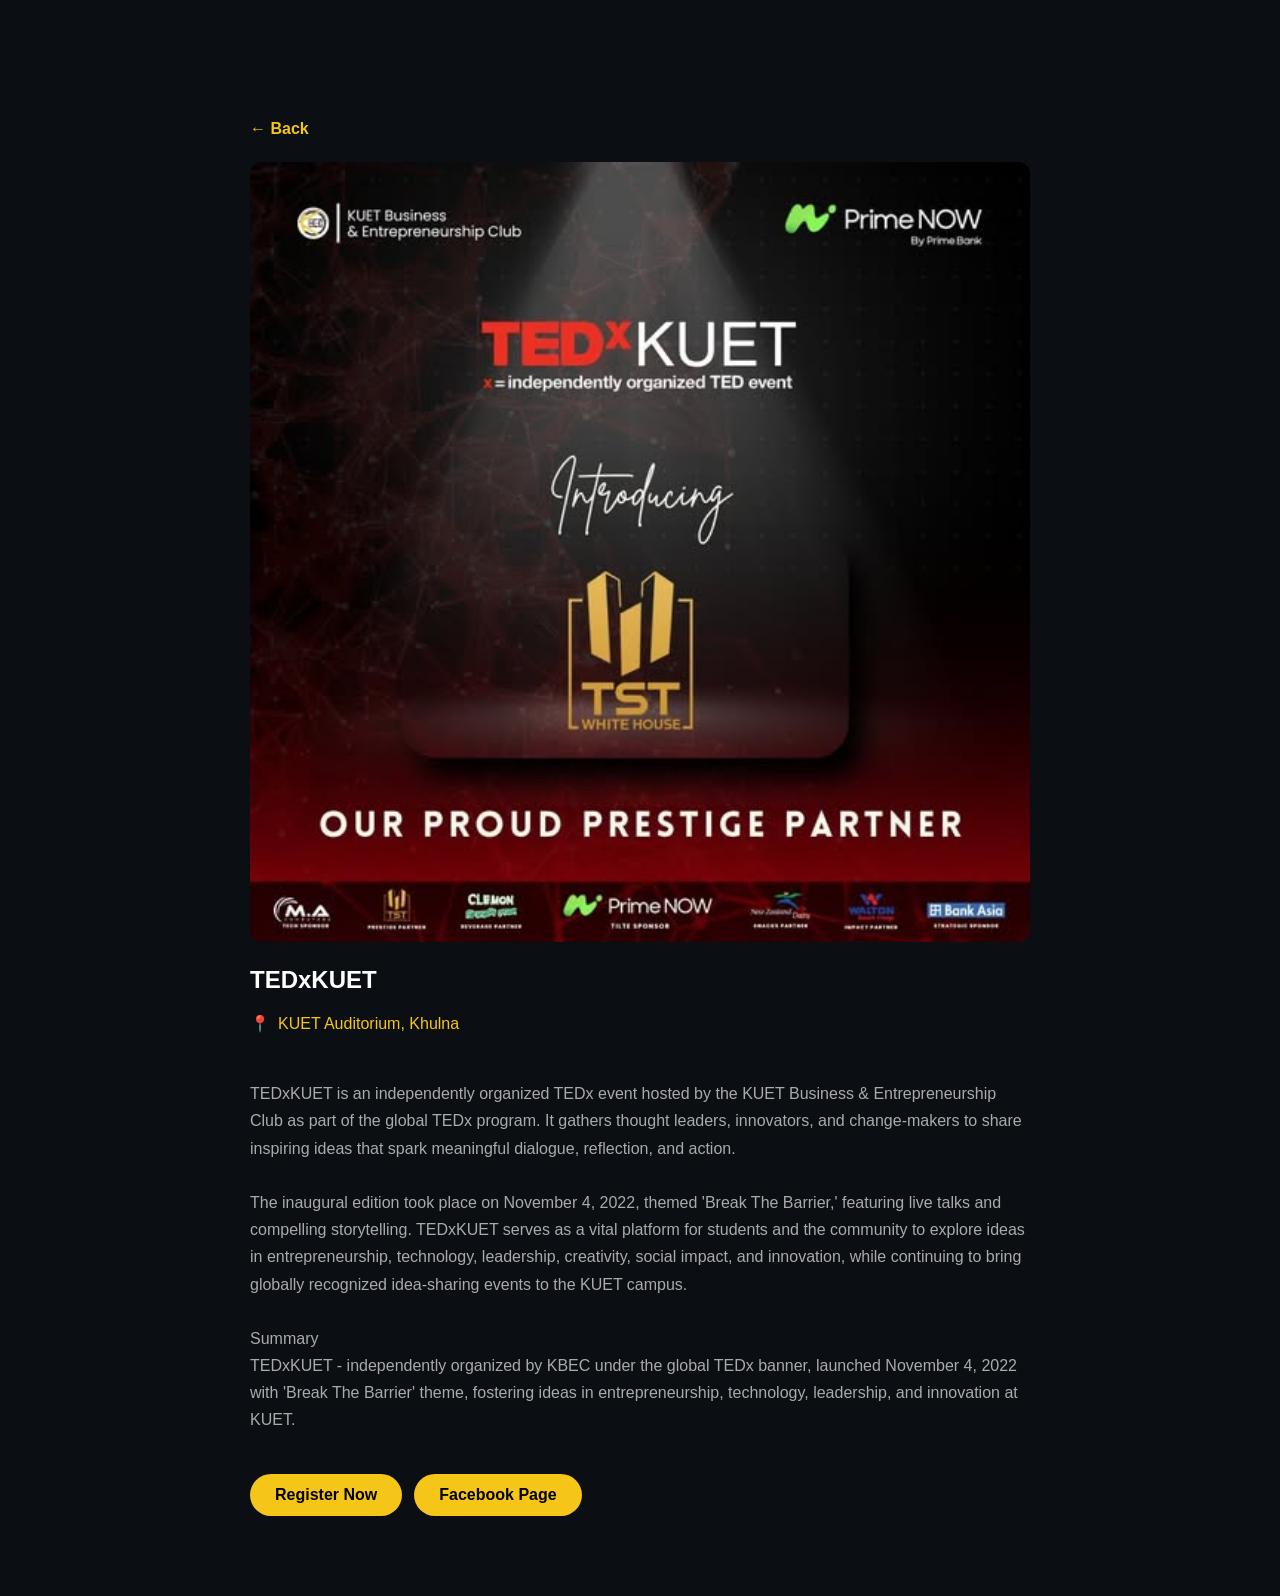
<file: event-details.html>
<!DOCTYPE html>
<html lang="en">
<head>
<meta charset="UTF-8">
<meta name="viewport" content="width=device-width, initial-scale=1.0">
<title>Event Details</title>

<link rel="stylesheet" href="kbec.css">

<style>
.details{
    padding-top:120px;
    max-width:900px;
    margin:auto;
}

.details-header{
    margin-bottom:24px;
}

.details img{
    width:100%;
    border-radius:12px;
    margin-bottom:20px;
}

.details h1{
    margin-bottom:20px;
}

.details p{
    color:#aaa;
    line-height:1.7;
    white-space: pre-line;
}

.event-links{
    display:flex;
    gap:12px;
    flex-wrap:wrap;
    margin-top:20px;
}
</style>
</head>

<body>

<section class="details">
    <div class="details-header">
        <a href="kbec.html" class="back-home-btn">← Back</a>
    </div>

    <img id="eventImage">
    <h1 id="eventTitle"></h1>
    <div class="event-location">
        📍 <span id="eventLocation"></span>
    </div>
    <p id="eventDesc"></p>
    <div class="event-links">
        <a id="registerBtn" target="_blank" rel="noopener noreferrer" class="register-btn">
            Register Now
        </a>
        <a id="facebookBtn" target="_blank" rel="noopener noreferrer" class="register-btn" hidden>
            Facebook Page
        </a>
    </div>
</section>

<script src="event-details.js"></script>

</body>
</html>
</file>
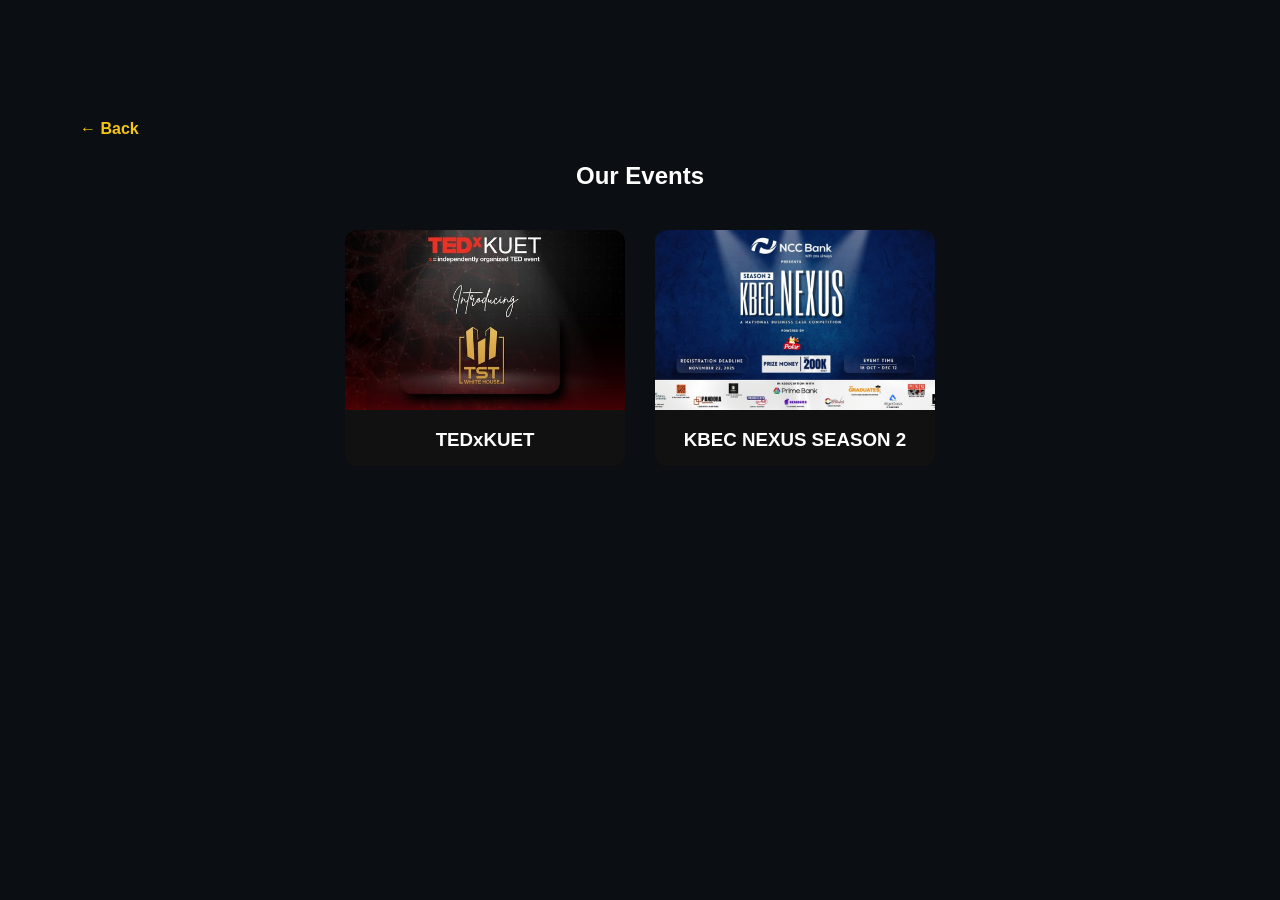
<file: events.html>
<!DOCTYPE html>
<html lang="en">
<head>
<meta charset="UTF-8">
<meta name="viewport" content="width=device-width, initial-scale=1.0">
<title>KBEC Events</title>

<link rel="stylesheet" href="kbec.css">

<style>
.events-page{
    padding-top:120px;
    text-align:center;
}

.events-page-header{
    display:flex;
    justify-content:flex-start;
    max-width:1200px;
    margin:0 auto 24px;
    padding:0 20px;
}

.events-grid{
    display:flex;
    gap:30px;
    flex-wrap:wrap;
    justify-content:center;
    margin-top:40px;
}

.event-item{
    width:280px;
    background:#111;
    border-radius:12px;
    overflow:hidden;
    cursor:pointer;
    transition:0.3s;
    text-decoration:none;
    color:white;
}

.event-item:hover{
    transform:translateY(-10px);
    box-shadow:0 0 15px #f5c51844;
}

.event-item img{
    width:100%;
    height:180px;
    object-fit:cover;
}

.event-item h3{
    padding:15px;
}
</style>
</head>

<body>

<section class="events-page">
    <div class="events-page-header">
        <a href="kbec.html" class="back-home-btn">← Back</a>
    </div>

    <h1>Our Events</h1>

    <div class="events-grid">

        <!-- TEDx Event -->
        <a href="event-details.html?event=tedx" class="event-item">
            <img src="tedx.jpg" alt="TEDx KUET">
            <h3>TEDxKUET</h3>
        </a>

        <!-- KBEC NEXUS Season 2 Event -->
        <a href="event-details.html?event=nexusSeason2" class="event-item">
            <img src="KBEC nexus_2.jpg" alt="KBEC NEXUS Season 2">
            <h3>KBEC NEXUS SEASON 2</h3>
        </a>

    </div>
</section>

</body>
</html>
</file>
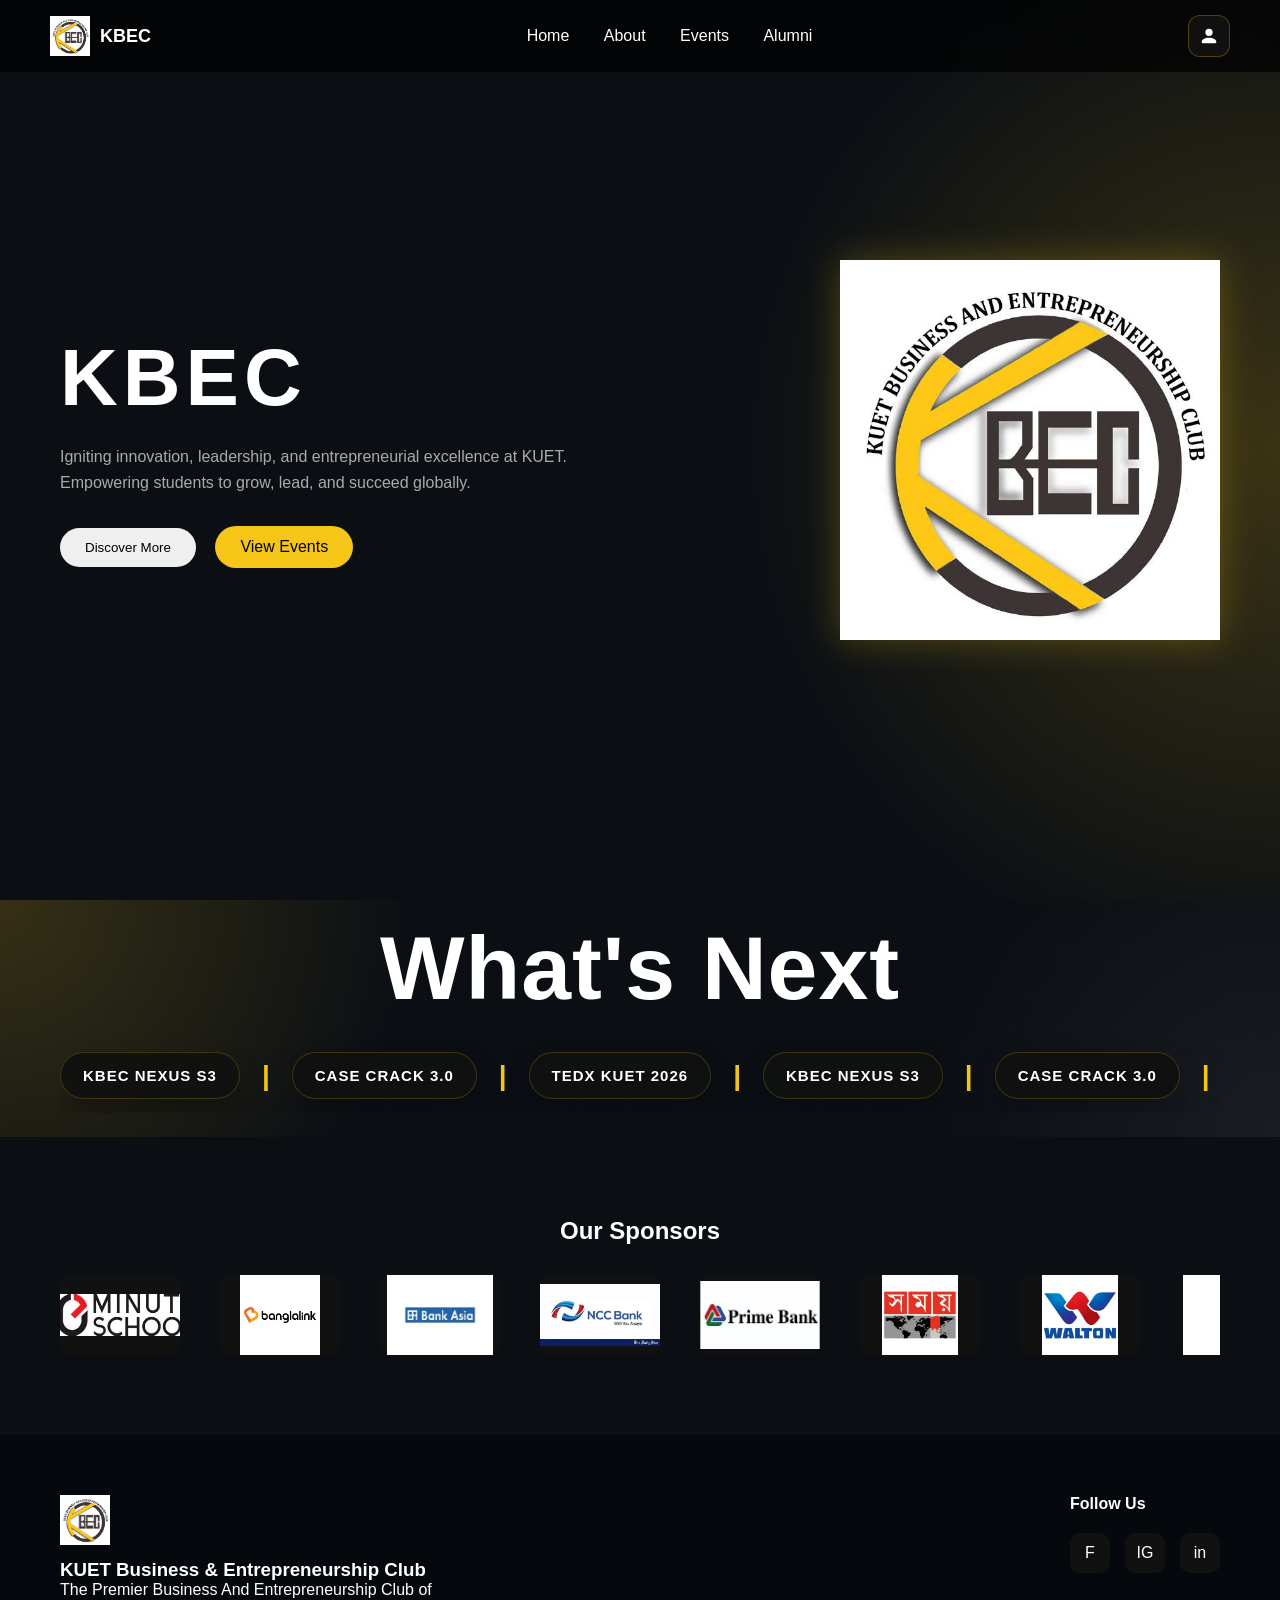
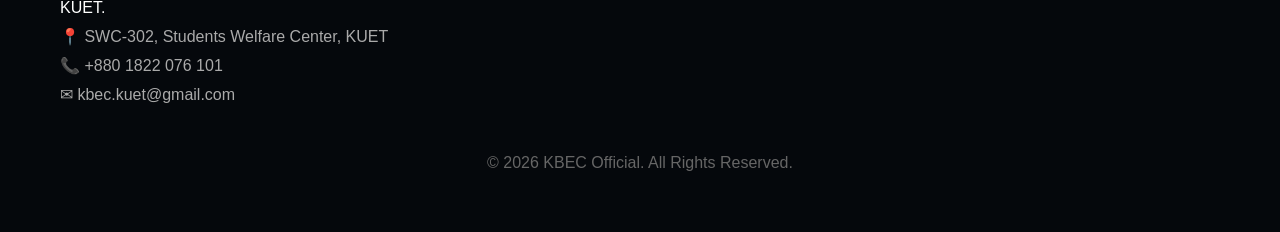
<file: kbec.html>
<!DOCTYPE html>
<html lang="en">
<head>
<meta charset="UTF-8">
<meta name="viewport" content="width=device-width, initial-scale=1.0">
<title>KBEC - KUET Business & Entrepreneurship Club</title>

<link rel="stylesheet" href="kbec.css">
</head>

<body>

<!-- NAVBAR -->
<header class="navbar">
    <div class="nav-left">
        <img src="logo.jpg" alt="Logo"> 
        <h2>KBEC</h2>
    </div>

    <div class="profile-menu" id="profileMenu" role="menu" aria-labelledby="profileMenuButton" hidden>
        <div class="profile-menu-title">Login as</div>
        <button type="button" class="profile-menu-item" role="menuitem">Admin Login</button>
        <button type="button" class="profile-menu-item" role="menuitem">User Login</button>
    </div>

    <nav class="nav-links">
        <a href="#">Home</a>
        <a href="#">About</a>
        <a href="events.html">Events</a>
        <a href="#">Alumni</a>
    </nav>

    <div class="nav-right">
        <button class="profile-btn" id="profileMenuButton" type="button" aria-haspopup="true" aria-expanded="false" aria-controls="profileMenu">
            <span class="sr-only">Open login options</span>
            <svg class="profile-icon" viewBox="0 0 24 24" aria-hidden="true" focusable="false">
                <path d="M12 12a4 4 0 1 0-4-4 4 4 0 0 0 4 4Zm0 2c-4.42 0-8 2-8 4.5A1.5 1.5 0 0 0 5.5 20h13A1.5 1.5 0 0 0 20 18.5C20 16 16.42 14 12 14Z"/>
            </svg>
        </button>
    </div>
</header>

<!-- HERO -->
<section class="hero">
    <div class="hero-text">
        <h1>KBEC</h1>
        <p>
            Igniting innovation, leadership, and entrepreneurial excellence at KUET.
            Empowering students to grow, lead, and succeed globally.
        </p>

        <div class="hero-buttons">
            <button class="btn btn-outline" type="button">Discover More</button>
            <a class="btn btn-primary" href="events.html">View Events</a>
        </div>
    </div>

    <div class="hero-media">
        <img class="hero-logo" src="logo.jpg" alt="KBEC Logo">
    </div>
</section>

<!-- WHAT'S NEXT -->
<section class="what-next" aria-labelledby="whats-next-title">
    <div class="section-heading">
        <h2 id="whats-next-title">What's Next</h2>
    </div>

    <div class="what-next-marquee" aria-label="Upcoming events">
        <div class="what-next-track">
            <div class="what-next-item">KBEC NEXUS S3</div>
            <div class="what-next-divider" aria-hidden="true">|</div>
            <div class="what-next-item">CASE CRACK 3.0</div>
            <div class="what-next-divider" aria-hidden="true">|</div>
            <div class="what-next-item">TEDX KUET 2026</div>
            <div class="what-next-divider" aria-hidden="true">|</div>

            <div class="what-next-item" aria-hidden="true">KBEC NEXUS S3</div>
            <div class="what-next-divider" aria-hidden="true">|</div>
            <div class="what-next-item" aria-hidden="true">CASE CRACK 3.0</div>
            <div class="what-next-divider" aria-hidden="true">|</div>
            <div class="what-next-item" aria-hidden="true">TEDX KUET 2026</div>
            <div class="what-next-divider" aria-hidden="true">|</div>
        </div>
    </div>
</section>

<!-- SPONSORS -->
<section class="sponsors">
    <h2>Our Sponsors</h2>

    <div class="sponsor-marquee">
        <div class="sponsor-logos" aria-label="Sponsor logos">
            <div><img src="images/sponsors/10%20minute%20school.jpg" alt="10 Minute School" loading="lazy"></div>
            <div><img src="images/sponsors/banglalink.jpg" alt="Banglalink" loading="lazy"></div>
            <div><img src="images/sponsors/Bank%20asia.jpg" alt="Bank Asia" loading="lazy"></div>
            <div><img src="images/sponsors/NCC%20bank.jpg" alt="NCC Bank" loading="lazy"></div>
            <div><img src="images/sponsors/prime_bank.jpeg" alt="Prime Bank" loading="lazy"></div>
            <div><img src="images/sponsors/Somoy%20tv.jpg" alt="Somoy TV" loading="lazy"></div>
            <div><img src="images/sponsors/Walton.jpg" alt="Walton" loading="lazy"></div>
            <div><img src="images/sponsors/Uniliver.jpg" alt="Unilever" loading="lazy"></div>
            <div><img src="images/sponsors/Polar.jpeg" alt="Polar" loading="lazy"></div>
            <div><img src="images/sponsors/Skino.jpg" alt="Skino" loading="lazy"></div>
            <div><img src="images/sponsors/SR%20dream%20it.jpg" alt="SR Dream IT" loading="lazy"></div>
            <div><img src="images/sponsors/Clemon.jpg" alt="Clemon" loading="lazy"></div>

            <!-- Duplicate set for seamless marquee -->
            <div aria-hidden="true"><img src="images/sponsors/10%20minute%20school.jpg" alt="" loading="lazy"></div>
            <div aria-hidden="true"><img src="images/sponsors/banglalink.jpg" alt="" loading="lazy"></div>
            <div aria-hidden="true"><img src="images/sponsors/Bank%20asia.jpg" alt="" loading="lazy"></div>
            <div aria-hidden="true"><img src="images/sponsors/NCC%20bank.jpg" alt="" loading="lazy"></div>
            <div aria-hidden="true"><img src="images/sponsors/prime_bank.jpeg" alt="" loading="lazy"></div>
            <div aria-hidden="true"><img src="images/sponsors/Somoy%20tv.jpg" alt="" loading="lazy"></div>
            <div aria-hidden="true"><img src="images/sponsors/Walton.jpg" alt="" loading="lazy"></div>
            <div aria-hidden="true"><img src="images/sponsors/Uniliver.jpg" alt="" loading="lazy"></div>
            <div aria-hidden="true"><img src="images/sponsors/Polar.jpeg" alt="" loading="lazy"></div>
            <div aria-hidden="true"><img src="images/sponsors/Skino.jpg" alt="" loading="lazy"></div>
            <div aria-hidden="true"><img src="images/sponsors/SR%20dream%20it.jpg" alt="" loading="lazy"></div>
            <div aria-hidden="true"><img src="images/sponsors/Clemon.jpg" alt="" loading="lazy"></div>
        </div>
    </div>
</section>

<!-- FOOTER -->
<footer class="footer">
    <div class="footer-container">

        <div class="footer-left">
            <img src="logo.jpg" alt="Logo">
            <h3>KUET Business & Entrepreneurship Club</h3>
            <p>The Premier Business And Entrepreneurship Club of KUET.</p>

            <div class="footer-contact">
                <p>📍 SWC-302, Students Welfare Center, KUET</p>
                <p>📞 +880 1822 076 101</p>
                <p>✉ kbec.kuet@gmail.com</p>
            </div>
        </div>

        <div class="footer-right">
            <h4>Follow Us</h4>

            <div class="footer-social">
                <a href="https://www.facebook.com/KBEC.official/" target="_blank" rel="noopener noreferrer" aria-label="Facebook">F</a>
                <a href="https://www.instagram.com/kbec.kuet/" target="_blank" rel="noopener noreferrer" aria-label="Instagram">IG</a>
                <a href="https://www.linkedin.com/company/kuet-business-and-entrepreneurship-club/" target="_blank" rel="noopener noreferrer" aria-label="LinkedIn">in</a>
            </div>

        
        </div>

    </div>

    <div class="footer-bottom">
        © 2026 KBEC Official. All Rights Reserved.
    </div>
</footer>

<script src="kbec.js"></script>

</body>
</html>
</file>
<file: kbec.css>
*{
    margin:0;
    padding:0;
    box-sizing:border-box;
    font-family: Arial, sans-serif;
}

body{
    background:#0b0f14;
    color:white;
}

.sr-only{
    position:absolute;
    width:1px;
    height:1px;
    padding:0;
    margin:-1px;
    overflow:hidden;
    clip:rect(0, 0, 0, 0);
    white-space:nowrap;
    border:0;
}

/* NAVBAR */
.navbar{
    position:fixed;
    top:0;
    width:100%;
    display:flex;
    justify-content:space-between;
    align-items:center;
    padding:15px 50px;
    background:rgba(0,0,0,0.7);
    backdrop-filter: blur(10px);
    z-index:1000;
    isolation:isolate;
}

.nav-left{
    display:flex;
    align-items:center;
    gap:10px;
}

.nav-right{
    display:flex;
    align-items:center;
}

.profile-btn{
    width:42px;
    height:42px;
    border-radius:12px;
    background:#111;
    border:1px solid #f5c51844;
    color:white;
    display:inline-flex;
    align-items:center;
    justify-content:center;
    cursor:pointer;
    transition: transform 0.15s ease, border-color 0.15s ease, background 0.15s ease;
}

.profile-btn:hover{
    transform: translateY(-1px);
    border-color:#f5c518;
}

.profile-btn:active{
    transform: translateY(0);
}

.profile-icon{
    width:22px;
    height:22px;
    fill: currentColor;
}

.profile-menu{
    position:absolute;
    top:calc(100% + 10px);
    right:50px;
    width:220px;
    padding:12px;
    border-radius:14px;
    background:rgba(17,17,17,0.92);
    backdrop-filter: blur(12px);
    border:1px solid #f5c51844;
    box-shadow:0 18px 40px rgba(0,0,0,0.55);
    z-index:1001;
}

.profile-menu-title{
    font-size:12px;
    color:#aaa;
    letter-spacing:0.6px;
    text-transform:uppercase;
    margin-bottom:10px;
}

.profile-menu-item{
    width:100%;
    text-align:left;
    padding:10px 12px;
    border-radius:12px;
    border:1px solid transparent;
    background:transparent;
    color:white;
    cursor:pointer;
    transition: background 0.15s ease, border-color 0.15s ease;
}

.profile-menu-item:hover{
    background:#111;
    border-color:#f5c51844;
}

.nav-left img{
    width:40px;
}

.nav-left h2{
    font-size:18px;
}

.nav-links a{
    margin:0 15px;
    text-decoration:none;
    color:white;
    transition:0.3s;
}

.nav-links a:hover{
    color:#f5c518;
}


.hero{
    height:100vh;
    display:flex;
    align-items:center;
    justify-content:space-between;
    padding:0 60px;
    background: radial-gradient(circle at right, #f5c51833, transparent 40%);
    gap:40px;
}

.hero-text{
    max-width:600px;
}

.hero-media{
    flex:1;
    display:flex;
    justify-content:flex-end;
    align-items:center;
}

.hero-logo{
    width:min(380px, 40vw);
    height:auto;
    animation:heroLogoFloat 3.5s ease-in-out infinite;
    filter: drop-shadow(0 0 18px #f5c51844);
    will-change: transform;
}

@keyframes heroLogoFloat{
    0%,100%{ transform: translateY(0) scale(1); }
    50%{ transform: translateY(-14px) scale(1.03); }
}

.hero-text h1{
    font-size:80px;
    letter-spacing:5px;
}

.hero-text p{
    margin-top:20px;
    color:#aaa;
    line-height:1.6;
}

.hero-buttons{
    margin-top:30px;
}

.btn{
    padding:12px 25px;
    border:none;
    border-radius:30px;
    margin-right:15px;
    cursor:pointer;
}

.hero-buttons a.btn{
    display:inline-flex;
    align-items:center;
    justify-content:center;
    text-decoration:none;
}

.btn-primary{
    background:#f5c518;
    color:black;
}

.hero-buttons .btn-primary:hover,
.hero-buttons .btn-outline:hover{
    transform: translateY(-2px);
}

.back-home-btn{
    display:inline-flex;
    align-items:center;
    gap:6px;
    color:#f5c518;
    text-decoration:none;
    font-weight:600;
    font-size:16px;
    transition: opacity 0.2s ease;
}

.back-home-btn:hover{
    opacity:0.8;
}

.what-next{
    padding-top:24px;
    padding-bottom:24px;
    background: linear-gradient(180deg, rgba(245,197,24,0.05), rgba(255,255,255,0.01));
    overflow:hidden;
}

.what-next .section-heading{
    max-width:900px;
    margin-bottom:24px;
    text-align:center;
}

.what-next .section-heading h2{
    font-size:clamp(54px, 7vw, 96px);
    line-height:1;
    margin-bottom:0;
    color:#fff;
    letter-spacing:1px;
}

.what-next-marquee{
    margin-top:10px;
    overflow:hidden;
    width:100%;
}

.what-next-track{
    display:flex;
    align-items:center;
    gap:22px;
    width:max-content;
    padding:14px 0;
    animation: whatNextMarquee 22s linear infinite;
    will-change:transform;
}

.what-next-item{
    padding:14px 22px;
    border-radius:999px;
    background:rgba(17,17,17,0.92);
    border:1px solid rgba(245,197,24,0.2);
    color:#fff;
    letter-spacing:1px;
    font-size:15px;
    font-weight:700;
    text-transform:uppercase;
    white-space:nowrap;
    box-shadow:0 16px 30px rgba(0,0,0,0.25);
}

.what-next-divider{
    color:#f5c518;
    font-size:28px;
    font-weight:700;
    line-height:1;
}

@keyframes whatNextMarquee{
    from{ transform: translateX(0); }
    to{ transform: translateX(-50%); }
}

.what-next{
    position:relative;
    overflow:hidden;
    background:
        radial-gradient(circle at top left, rgba(245,197,24,0.18), transparent 32%),
        radial-gradient(circle at bottom right, rgba(255,255,255,0.06), transparent 28%),
        #0b0f14;
}

.what-next::before{
    content:"";
    position:absolute;
    inset:0;
    background-image: linear-gradient(rgba(255,255,255,0.03) 1px, transparent 1px), linear-gradient(90deg, rgba(255,255,255,0.03) 1px, transparent 1px);
    background-size: 48px 48px;
    opacity:0.25;
    pointer-events:none;
}

.what-next > *{
    position:relative;
    z-index:1;
}

.section-heading{
    max-width:760px;
    margin:0 auto 40px;
    text-align:center;
}

.eyebrow{
    display:inline-block;
    margin-bottom:14px;
    padding:8px 14px;
    border-radius:999px;
    background:rgba(245,197,24,0.12);
    border:1px solid rgba(245,197,24,0.35);
    color:#f5c518;
    font-size:12px;
    letter-spacing:1.4px;
    text-transform:uppercase;
}

.section-heading h2{
    font-size:clamp(34px, 4vw, 58px);
    margin-bottom:14px;
}

.section-heading p{
    color:#b4b9c2;
    line-height:1.7;
}

.what-next-layout{
    display:grid;
    grid-template-columns: 1.1fr 0.9fr;
    gap:24px;
    align-items:stretch;
}

.what-next-panel,
.what-next-card,
.card-link{
    position:relative;
    background: linear-gradient(180deg, rgba(17,17,17,0.96), rgba(10,12,16,0.96));
    border:1px solid rgba(245,197,24,0.16);
    box-shadow:0 24px 60px rgba(0,0,0,0.28);
}

.what-next-panel{
    border-radius:28px;
    padding:34px;
    min-height:100%;
    overflow:hidden;
}

.panel-label{
    display:inline-flex;
    padding:8px 12px;
    border-radius:999px;
    background:rgba(255,255,255,0.05);
    color:#d7dbe2;
    font-size:12px;
    letter-spacing:1px;
    text-transform:uppercase;
}

.panel-glow{
    position:absolute;
    inset:auto -80px -120px auto;
    width:260px;
    height:260px;
    border-radius:50%;
    background:radial-gradient(circle, rgba(245,197,24,0.28), transparent 68%);
    filter: blur(4px);
    pointer-events:none;
}

.what-next-panel h3{
    margin:24px 0 14px;
    font-size:32px;
    line-height:1.1;
}

.what-next-panel p{
    color:#aab0b9;
    line-height:1.75;
    max-width:540px;
}

.panel-tags{
    display:flex;
    flex-wrap:wrap;
    gap:10px;
    margin-top:26px;
}

.panel-tags span{
    padding:10px 14px;
    border-radius:999px;
    background:rgba(245,197,24,0.08);
    border:1px solid rgba(245,197,24,0.22);
    color:#f8df8c;
    font-size:13px;
}

.what-next-stack{
    display:grid;
    gap:18px;
}

.what-next-card{
    border-radius:22px;
    padding:24px;
    transition: transform 0.3s ease, border-color 0.3s ease, box-shadow 0.3s ease;
}

.what-next-card:hover,
.card-link:hover{
    transform:translateY(-8px);
    border-color:rgba(245,197,24,0.34);
    box-shadow:0 26px 54px rgba(0,0,0,0.35);
}

.card-step{
    display:inline-flex;
    margin-bottom:16px;
    color:#f5c518;
    letter-spacing:2px;
    font-size:12px;
}

.what-next-card h3,
.card-link h3{
    margin-bottom:10px;
}

.what-next-card p,
.card-link p{
    color:#aab0b9;
    line-height:1.7;
}

.reveal-up{
    opacity:0;
    animation: fadeRise 0.9s ease forwards;
}

.delay-1{ animation-delay:0.12s; }
.delay-2{ animation-delay:0.24s; }
.delay-3{ animation-delay:0.36s; }
.delay-4{ animation-delay:0.48s; }

.events h2{
    margin-bottom:30px;
}

.event-cards{
    display:grid;
    grid-template-columns: repeat(3, minmax(0, 1fr));
    gap:20px;
    color:white;
}
.card-link{
    display:block;
    text-decoration:none;
    color:white;
    padding:24px;
    border-radius:18px;
    min-height:180px;
}

/* SECTION */
section{
    padding:80px 60px;
}

@keyframes fadeRise{
    from{
        opacity:0;
        transform:translateY(22px);
    }
    to{
        opacity:1;
        transform:translateY(0);
    }
}

@media (max-width: 900px){
    .what-next-layout,
    .event-cards{
        grid-template-columns: 1fr;
    }

    .what-next-panel{
        padding:26px;
    }

    .what-next-panel h3{
        font-size:28px;
    }

    .hero{
        flex-direction:column;
        justify-content:center;
        text-align:center;
        padding:0 25px;
    }

    .hero-media{
        justify-content:center;
        width:100%;
        margin-top:30px;
    }

    .hero-text h1{
        font-size:60px;
    }
}

@media (max-width: 640px){
    section{
        padding:64px 20px;
    }

    .hero-buttons{
        display:flex;
        flex-direction:column;
        gap:12px;
        align-items:stretch;
    }

    .hero-buttons .btn{
        margin-right:0;
        width:100%;
    }
}

/* SPONSORS */
.sponsors{
    text-align:center;
}

.sponsor-logos{
    margin-top:30px;
    display:flex;
    justify-content:center;
    gap:40px;
    flex-wrap:wrap;
}

.sponsor-marquee{
    margin-top:30px;
    overflow:hidden;
    width:100%;
}

.sponsor-marquee .sponsor-logos{
    margin-top:0;
    justify-content:flex-start;
    flex-wrap:nowrap;
    width:max-content;
    animation:sponsorMarquee 28s linear infinite;
    will-change:transform;
}

@keyframes sponsorMarquee{
    from{ transform: translateX(0); }
    to{ transform: translateX(-50%); }
}

@media (prefers-reduced-motion: reduce){
    .sponsor-marquee .sponsor-logos{
        animation:none;
        flex-wrap:wrap;
        justify-content:center;
        width:100%;
    }
}

.sponsor-logos div{
    width:120px;
    height:80px;
    background:#111;
    display:flex;
    align-items:center;
    justify-content:center;
    border-radius:10px;
}

.sponsor-logos div img{
    max-width:100%;
    max-height:100%;
    object-fit:contain;
    display:block;
}

/* FOOTER */
.footer{
    background:#05080c;
    padding:60px;
}

.footer-container{
    display:flex;
    justify-content:space-between;
    flex-wrap:wrap;
    gap:40px;
}

.footer-left{
    max-width:400px;
}

.footer-left img{
    width:50px;
    margin-bottom:10px;
}

.footer-contact p{
    margin:10px 0;
    color:#aaa;
}

.footer-social{
    display:flex;
    gap:15px;
    margin-top:20px;
}

.footer-social a{
    width:40px;
    height:40px;
    background:#111;
    display:flex;
    align-items:center;
    justify-content:center;
    border-radius:10px;
    cursor:pointer;
    color:#fff;
    text-decoration:none;
    transition: transform 0.2s ease, background 0.2s ease, box-shadow 0.2s ease;
}

.footer-social a:hover{
    transform: translateY(-2px);
    background:#f5c518;
    color:#000;
    box-shadow:0 0 15px #f5c51855;
}

.dev-title{
    margin-top:30px;
}

.dev{
    color:#aaa;
}

.footer-bottom{
    text-align:center;
    margin-top:40px;
    color:#666;
}

.event-location{
    margin: 10px 0 20px;
    color: #f5c518;
    font-weight: 500;
    display: flex;
    align-items: center;
    gap: 8px;
}

.register-btn{
    display: inline-block;
    margin-top: 20px;
    padding: 12px 25px;
    background: #f5c518;
    color: black;
    border-radius: 30px;
    text-decoration: none;
    font-weight: bold;
    transition: 0.3s;
}

.register-btn:hover{
    transform: translateY(-3px);
    box-shadow: 0 0 15px #f5c51855;
}
</file>
